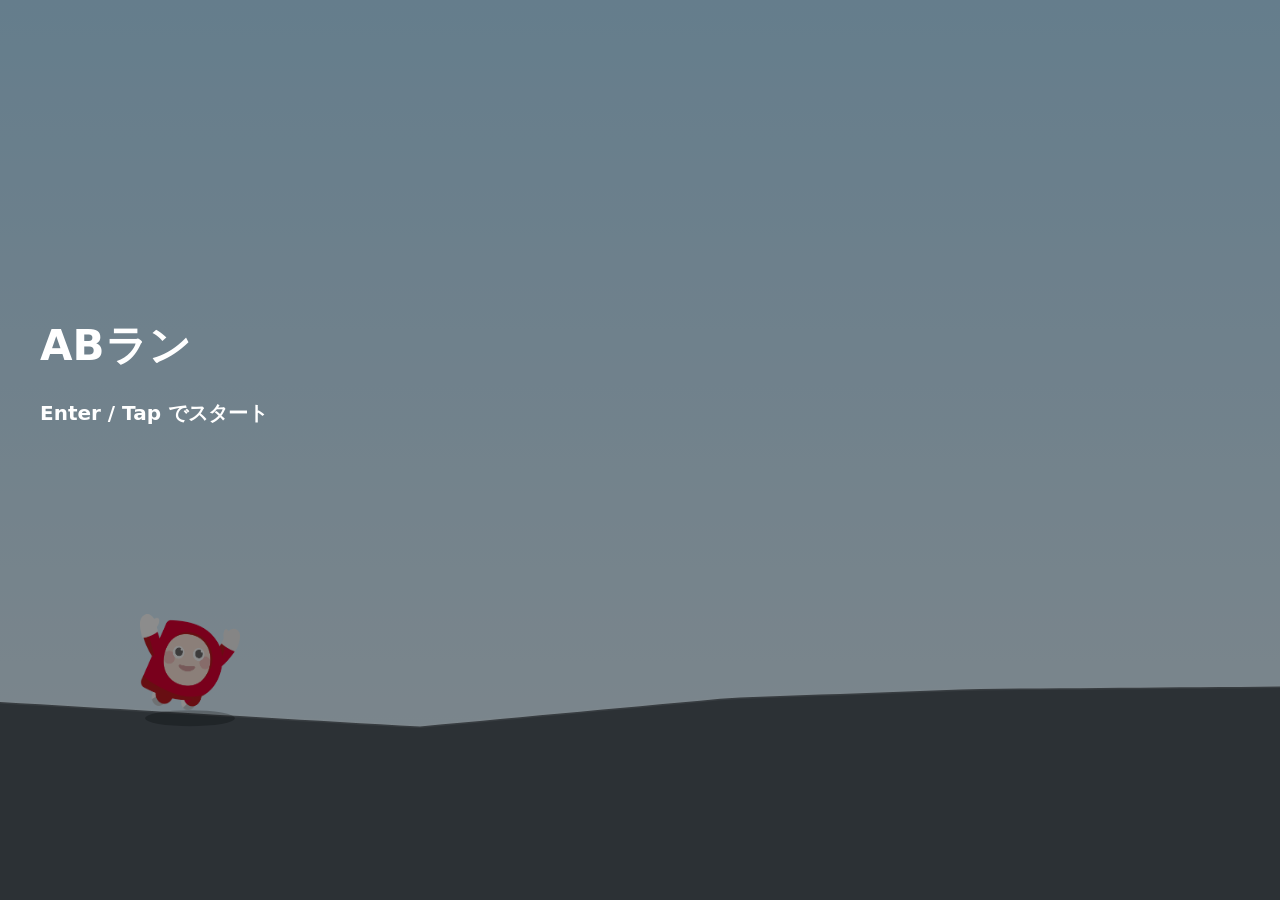
<file: index.html>
<!DOCTYPE html>
<html lang="en">

<head>
    <meta charset="UTF-8">
    <meta name="viewport" content="width=device-width, initial-scale=1.0">
    <title>Hello World</title>
    <link rel="stylesheet" href="style.css">
    <script src="./index.js" type="module" defer></script>
</head>

<body>
    <canvas id="canvas"></canvas>
</body>

</html>
</file>
<file: style.css>
html, body {
  margin: 0;
  padding: 0;
  height: 100%;
  background: #0b1020;
  overflow: hidden;
  touch-action: manipulation; /* ダブルタップ拡大などを抑制 */
  user-select: none;
}

#canvas {
  display: block;
  width: 100vw;
  height: 100vh;
}
</file>
